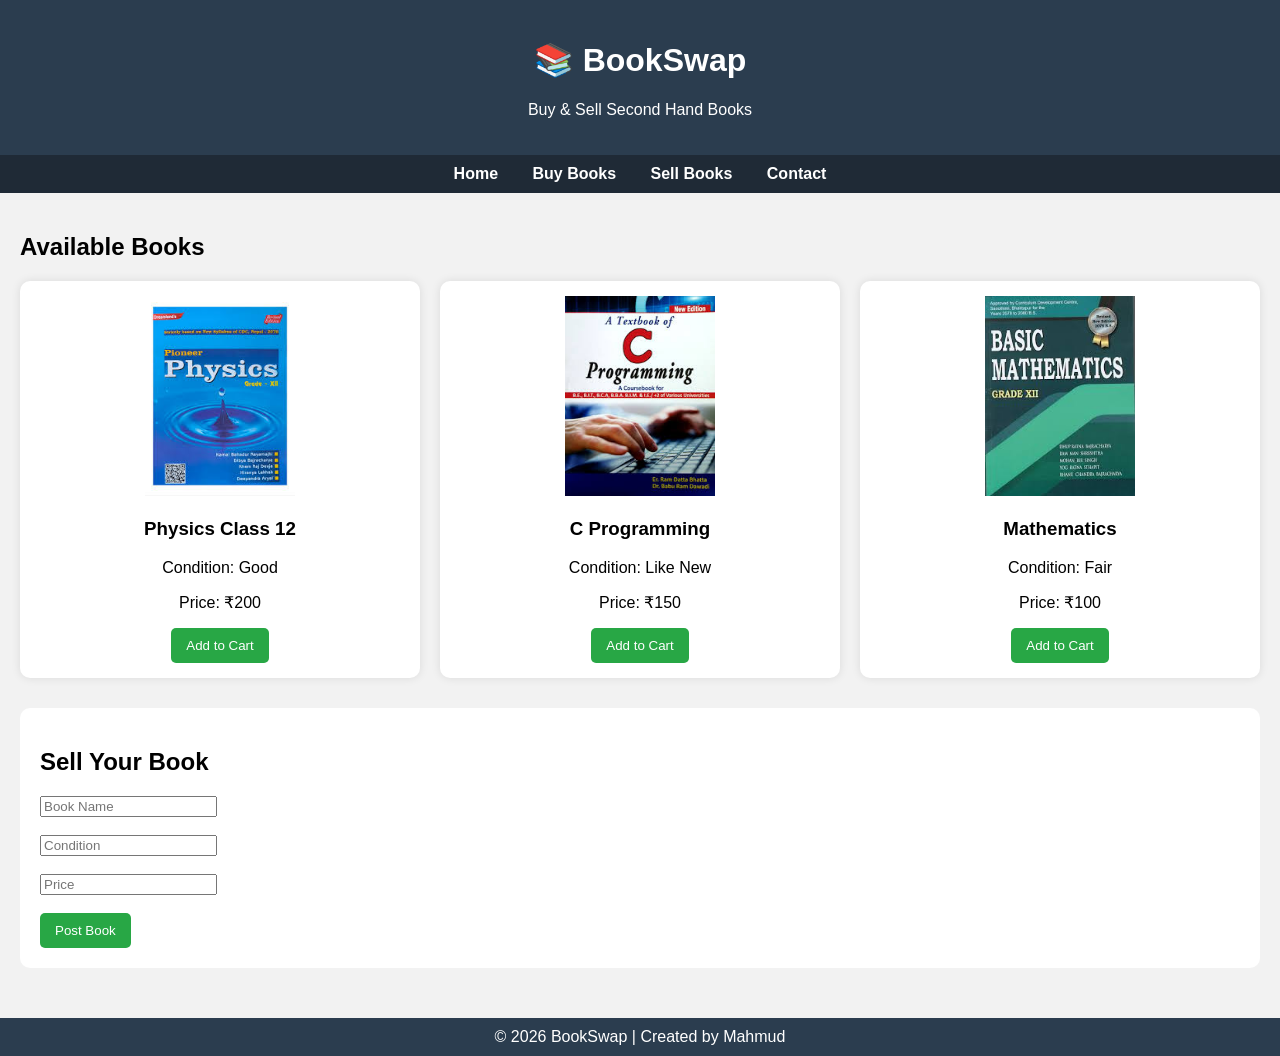
<file: index.html>
<!DOCTYPE html>
<html>
<head>
    <title>BookSwap – Second Hand Books</title>
    <link rel="stylesheet" href="style.css">
</head>

<body>

<header>
    <h1>📚 BookSwap</h1>
    <p>Buy & Sell Second Hand Books</p>
</header>

<nav>
    <a href="#">Home</a>
    <a href="#">Buy Books</a>
    <a href="#">Sell Books</a>
    <a href="#">Contact</a>
</nav>

<div class="container">

<h2>Available Books</h2>

<div class="books">
    <div class="book">
        <img src="pics/phy.jpg">
        <h3>Physics Class 12</h3>
        <p>Condition: Good</p>
        <p>Price: ₹200</p>
        <button>Add to Cart</button>
    </div>

    <div class="book">
        <img src="pics/cprog.jpg">
        <h3>C Programming</h3>
        <p>Condition: Like New</p>
        <p>Price: ₹150</p>
        <button>Add to Cart</button>
    </div>

    <div class="book">
        <img src="pics/math.jpg">
        <h3>Mathematics</h3>
        <p>Condition: Fair</p>
        <p>Price: ₹100</p>
        <button>Add to Cart</button>
    </div>
</div>

<div class="sell">
    <h2>Sell Your Book</h2>
    <input type="text" placeholder="Book Name"><br><br>
    <input type="text" placeholder="Condition"><br><br>
    <input type="number" placeholder="Price"><br><br>
    <button>Post Book</button>
</div>

</div>

<footer>
    © 2026 BookSwap | Created by Mahmud
</footer>

</body>
</html>
</file>
<file: style.css>
body{
    margin:0;
    font-family: Arial;
    background:#f2f2f2;
}

header{
    background:#2b3d4f;
    color:white;
    padding:20px;
    text-align:center;
}

nav{
    background:#1f2a36;
    padding:10px;
    text-align:center;
}

nav a{
    color:white;
    margin:15px;
    text-decoration:none;
    font-weight:bold;
}

nav a:hover{
    color:yellow;
}

.container{
    padding:20px;
}

.books{
    display:grid;
    grid-template-columns:repeat(auto-fit, minmax(250px, 1fr));
    gap:20px;
}

.book{
    background:white;
    padding:15px;
    border-radius:10px;
    box-shadow:0px 0px 10px rgba(0,0,0,0.1);
    text-align:center;
}

.book img{
    width:150px;
    height:200px;
}

button{
    background:#28a745;
    border:none;
    padding:10px 15px;
    color:white;
    cursor:pointer;
    border-radius:5px;
}

button:hover{
    background:#218838;
}

.sell{
    background:white;
    padding:20px;
    margin-top:30px;
    border-radius:10px;
}

footer{
    background:#2b3d4f;
    color:white;
    text-align:center;
    padding:10px;
    margin-top:30px;
}
</file>
